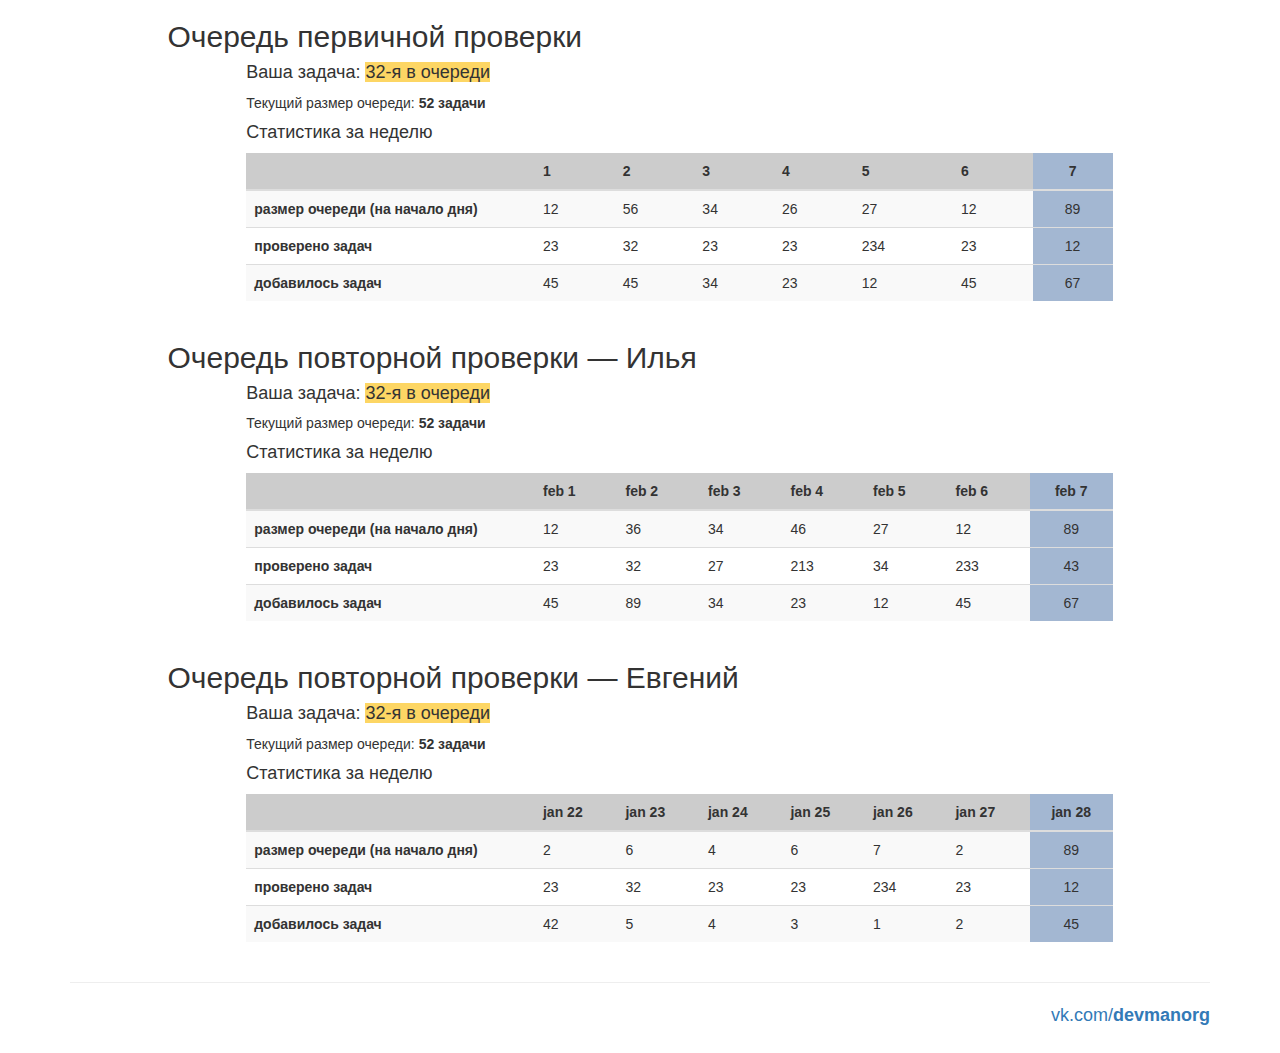
<file: index.html>
<!DOCTYPE html>
<html lang="ru">
  <head>
    <meta charset="utf-8">
    <meta http-equiv="X-UA-Compatible" content="IE=edge">
    <meta name="viewport" content="width=device-width, initial-scale=1">
    <!-- The above 3 meta tags *must* come first in the head; any other head content must come *after* these tags -->
    <meta name="author" content="">
    <link rel="icon" href="favicon.ico">
    <title>Dashboard | DEVMAN</title>
    <link rel="stylesheet" href="static/bootstrap.min.css">
    <link rel="stylesheet" href="static/style.css">
  </head>
  <body>
 <div class="container">
    <div class="row">
      <div class="col-md-10 col-md-offset-1">
        <h2>Очередь первичной проверки</h2>
        <div class="col-md-offset-1">
          <h4>Ваша задача: <span class="task_queue">32-я в очереди</span></h4>
          <p>Текущий размер очереди: <b>52 задачи</b></p>
          <h4>Статистика за неделю</h4>
          <div class="table-responsive">
            <table-template id="first-check"></table-template>
          </div>
        </div>
      </div>
      <div class="col-md-10 col-md-offset-1">
        <h2>Очередь повторной проверки — Илья</h2>
        <div class="col-md-offset-1">
          <h4>Ваша задача: <span class="task_queue">32-я в очереди</span></h4>
          <p>Текущий размер очереди: <b>52 задачи</b></p>
          <h4>Статистика за неделю</h4>
          <div class="table-responsive">
            <table-template id="second-one"></table-template>
          </div>
        </div>
      </div>
      <div class="col-md-10 col-md-offset-1">
        <h2>Очередь повторной проверки — Евгений</h2>
        <div class="col-md-offset-1">
          <h4>Ваша задача: <span class="task_queue">32-я в очереди</span></h4>
          <p>Текущий размер очереди: <b>52 задачи</b></p>
          <h4>Статистика за неделю</h4>
          <div class="table-responsive">
            <table-template id="second-two"></table-template>
          </div>
        </div>
      </div>
    <footer>
      <div class="col-md-12 text-right footer">
      <hr>
        <a href="https://vk.com/devmanorg">vk.com/<b>devmanorg</b></a>
      </div>
    </footer>
    </div>
  </div>
  <script src="static/jquery.min.js"></script>
  <script src="static/bootstrap.min.js"></script>
  <script src="table-template.tag" type="riot/tag"></script>
  <script src="static/riot+compiler.min.js"></script>
  <script>
    var data = {
      dates: [1, 2, 3, 4, 5, 6, 7],
      tasks: [23, 32, 23, 23, 234, 23, 12],
      adds: [45, 45, 34, 23, 12, 45, 67],
      queues: [12, 56, 34, 26, 27, 12, 89]
    };
    var data1 = {
      dates: ['feb 1', 'feb 2', 'feb 3', 'feb 4', 'feb 5', 'feb 6', 'feb 7'],
      tasks: [23, 32, 27, 213, 34, 233, 43],
      adds: [45, 89, 34, 23, 12, 45, 67],
      queues: [12, 36, 34, 46, 27, 12, 89]
    };
    var data2 = {
      dates: ['jan 22', 'jan 23', 'jan 24', 'jan 25', 'jan 26', 'jan 27', 'jan 28'],
      tasks: [23, 32, 23, 23, 234, 23, 12],
      adds: [42, 5, 4, 3, 1, 2, 45],
      queues: [2, 6, 4, 6, 7, 2, 89]
    };
    riot.mount('#first-check', 'table-template', {data: data});
    riot.mount('#second-one', 'table-template', {data: data1});
    riot.mount('#second-two', 'table-template', {data: data2});
  </script>
  </body>
</html>
</file>
<file: static/style.css>
.table-div {
  min-width: 600px;
  overflow: scroll;
}
thead {
  background-color: #ccc;
}
tr td:first-child {
	font-weight: 800;
}
tr th:last-child, tr td:last-child {
  background-color: #a3b7d2;
  text-align: center;
}
.task_queue {
  background-color: #FDD664;
}
.admin {
	margin-left: -5%;
}
.footer {
	margin-bottom: 25px;
}
.footer a {
	font-size: 18px;
}
</file>
